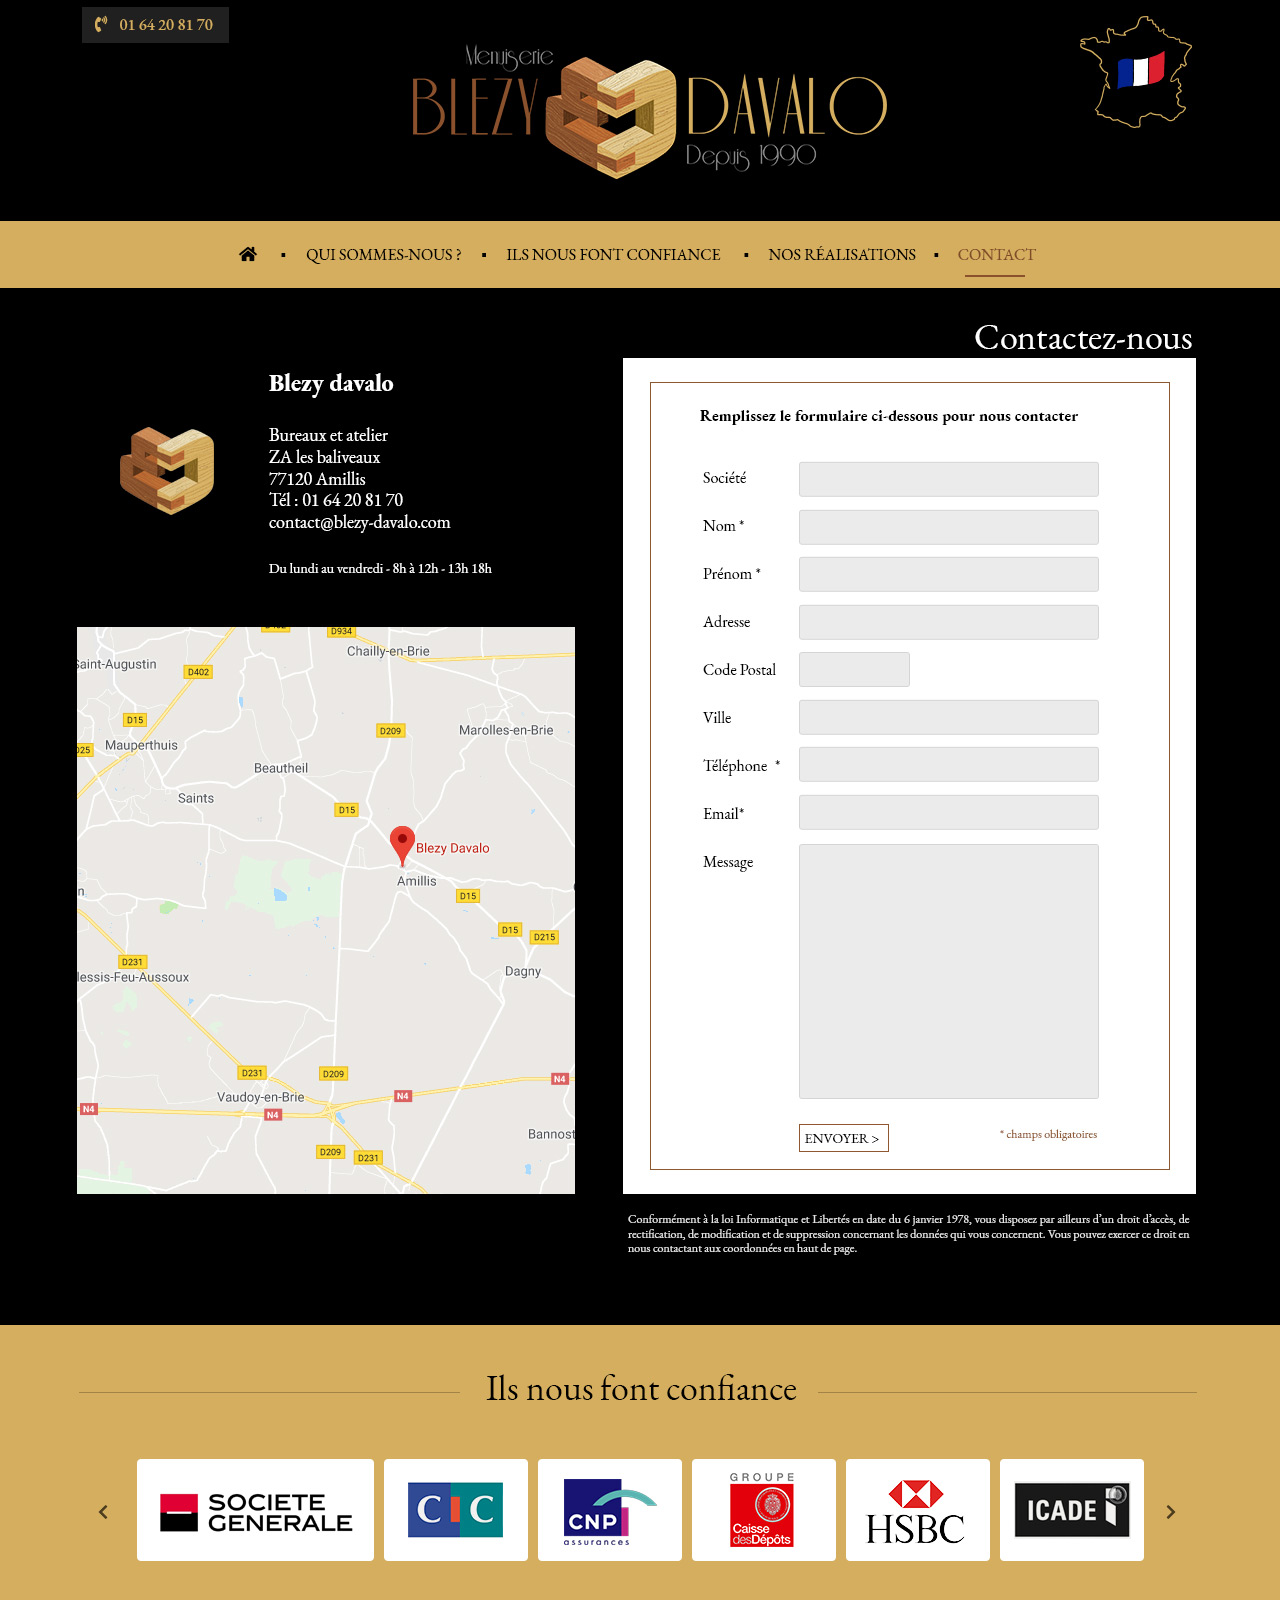
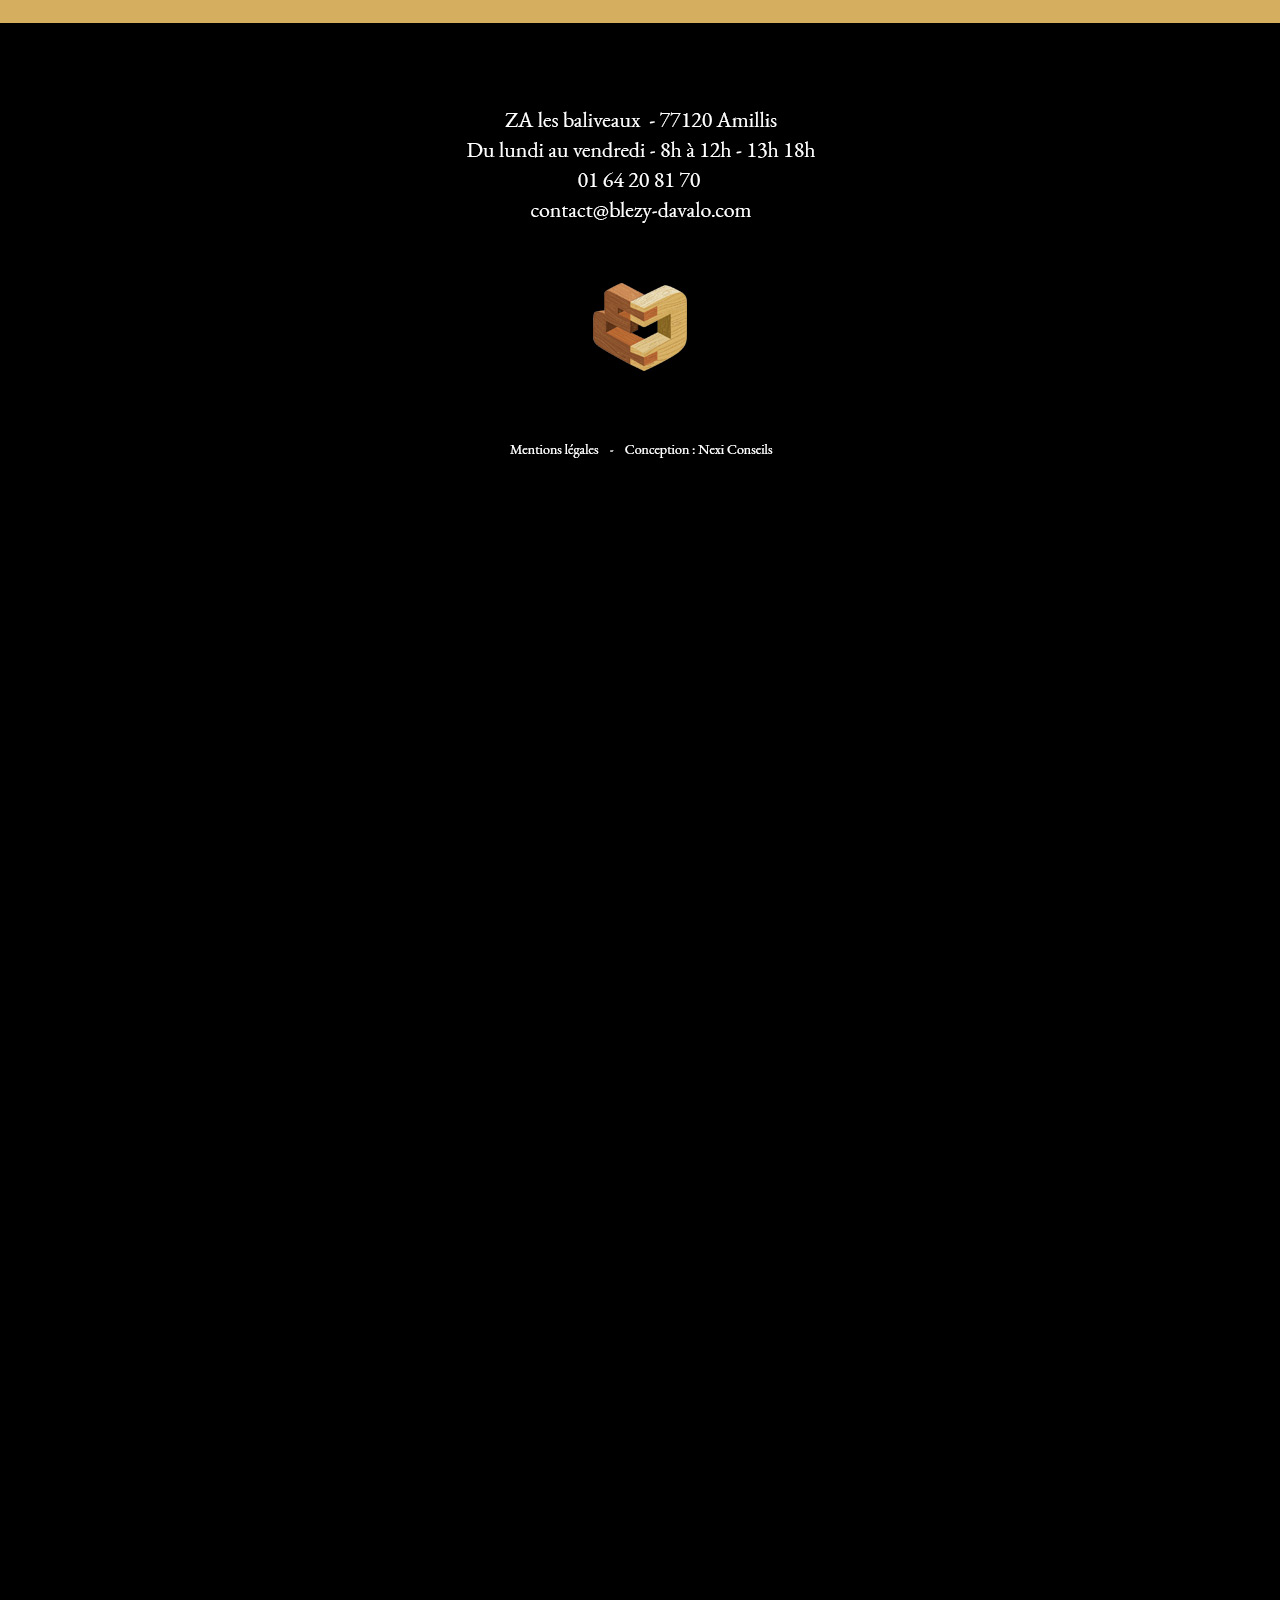
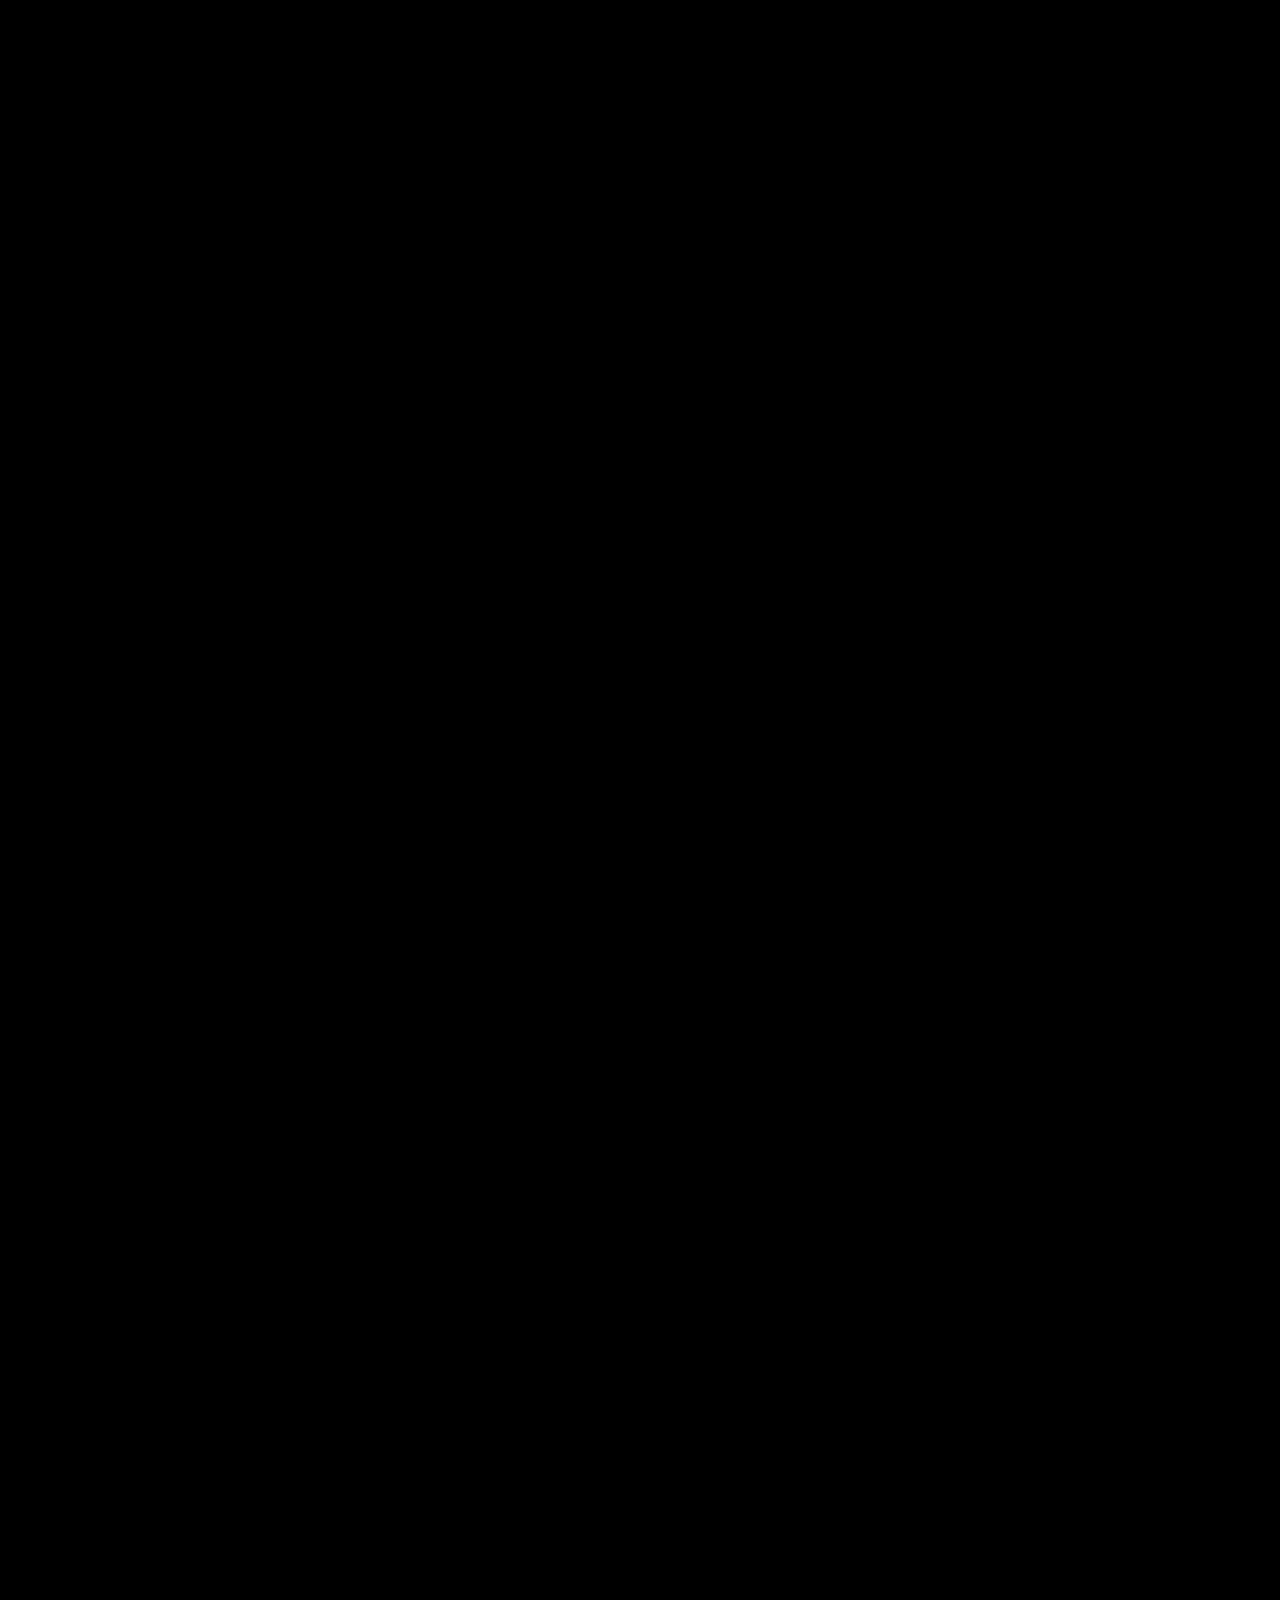
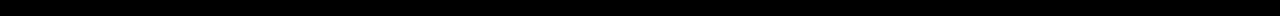
<file: maquette/contact.htm>
<!DOCTYPE html>
<html>
<head>
	<title></title>
</head>
<body style="background: url(maquette-contenu-contact-v1.jpg) no-repeat top center;">
<div style="height: 4800px;"></div>
</body>
</html>
</file>
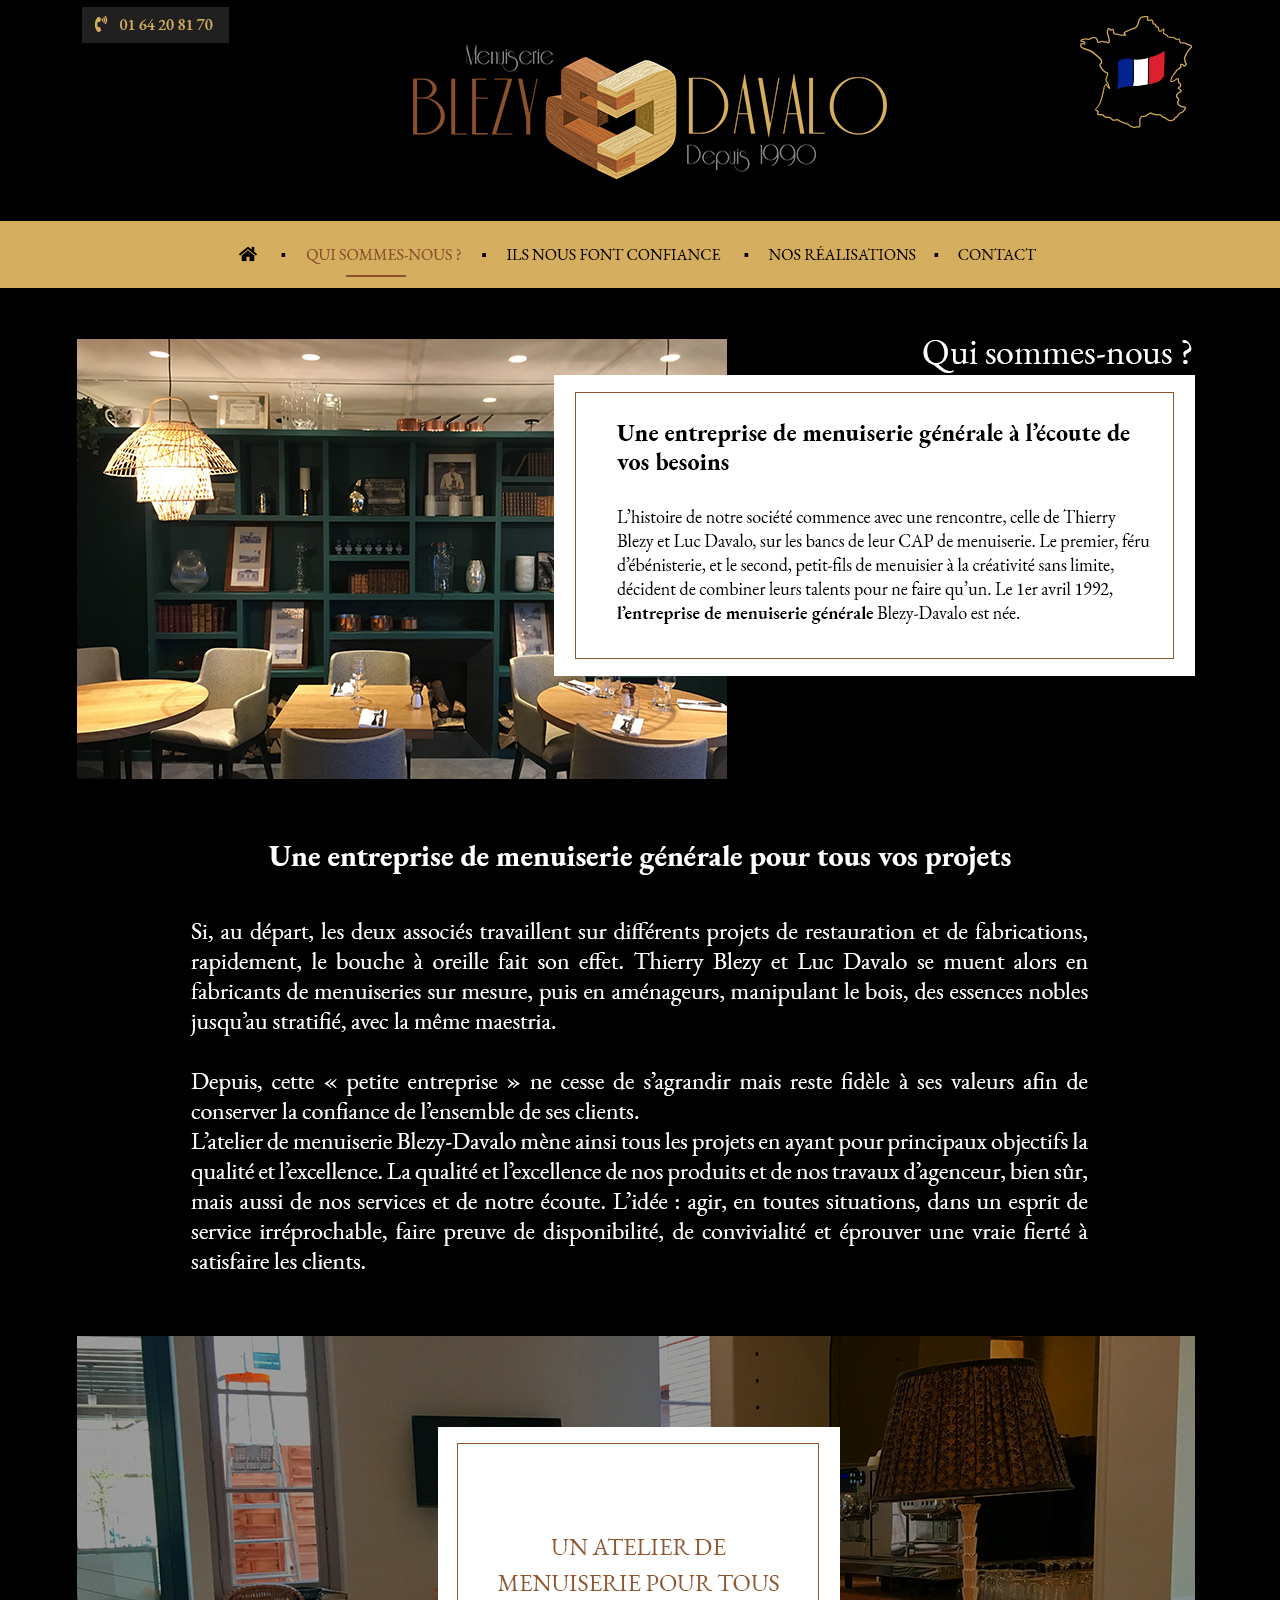
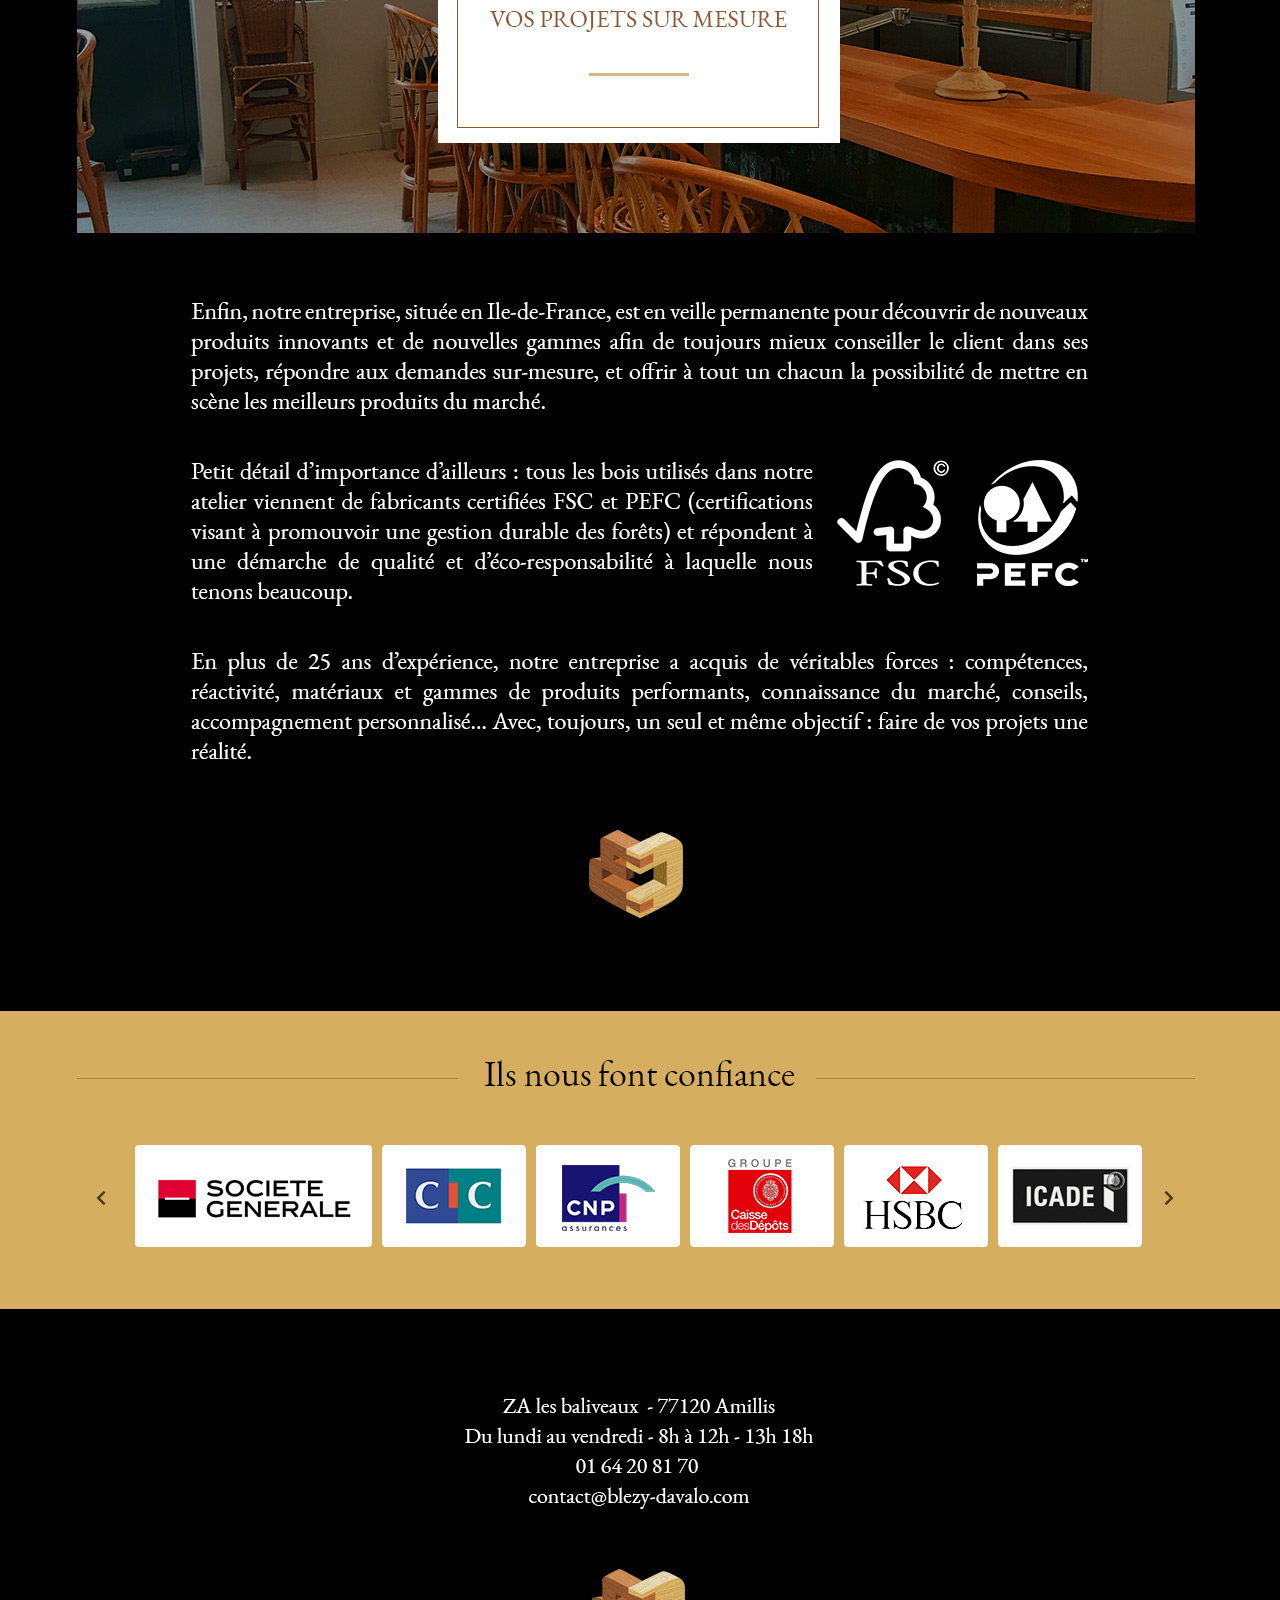
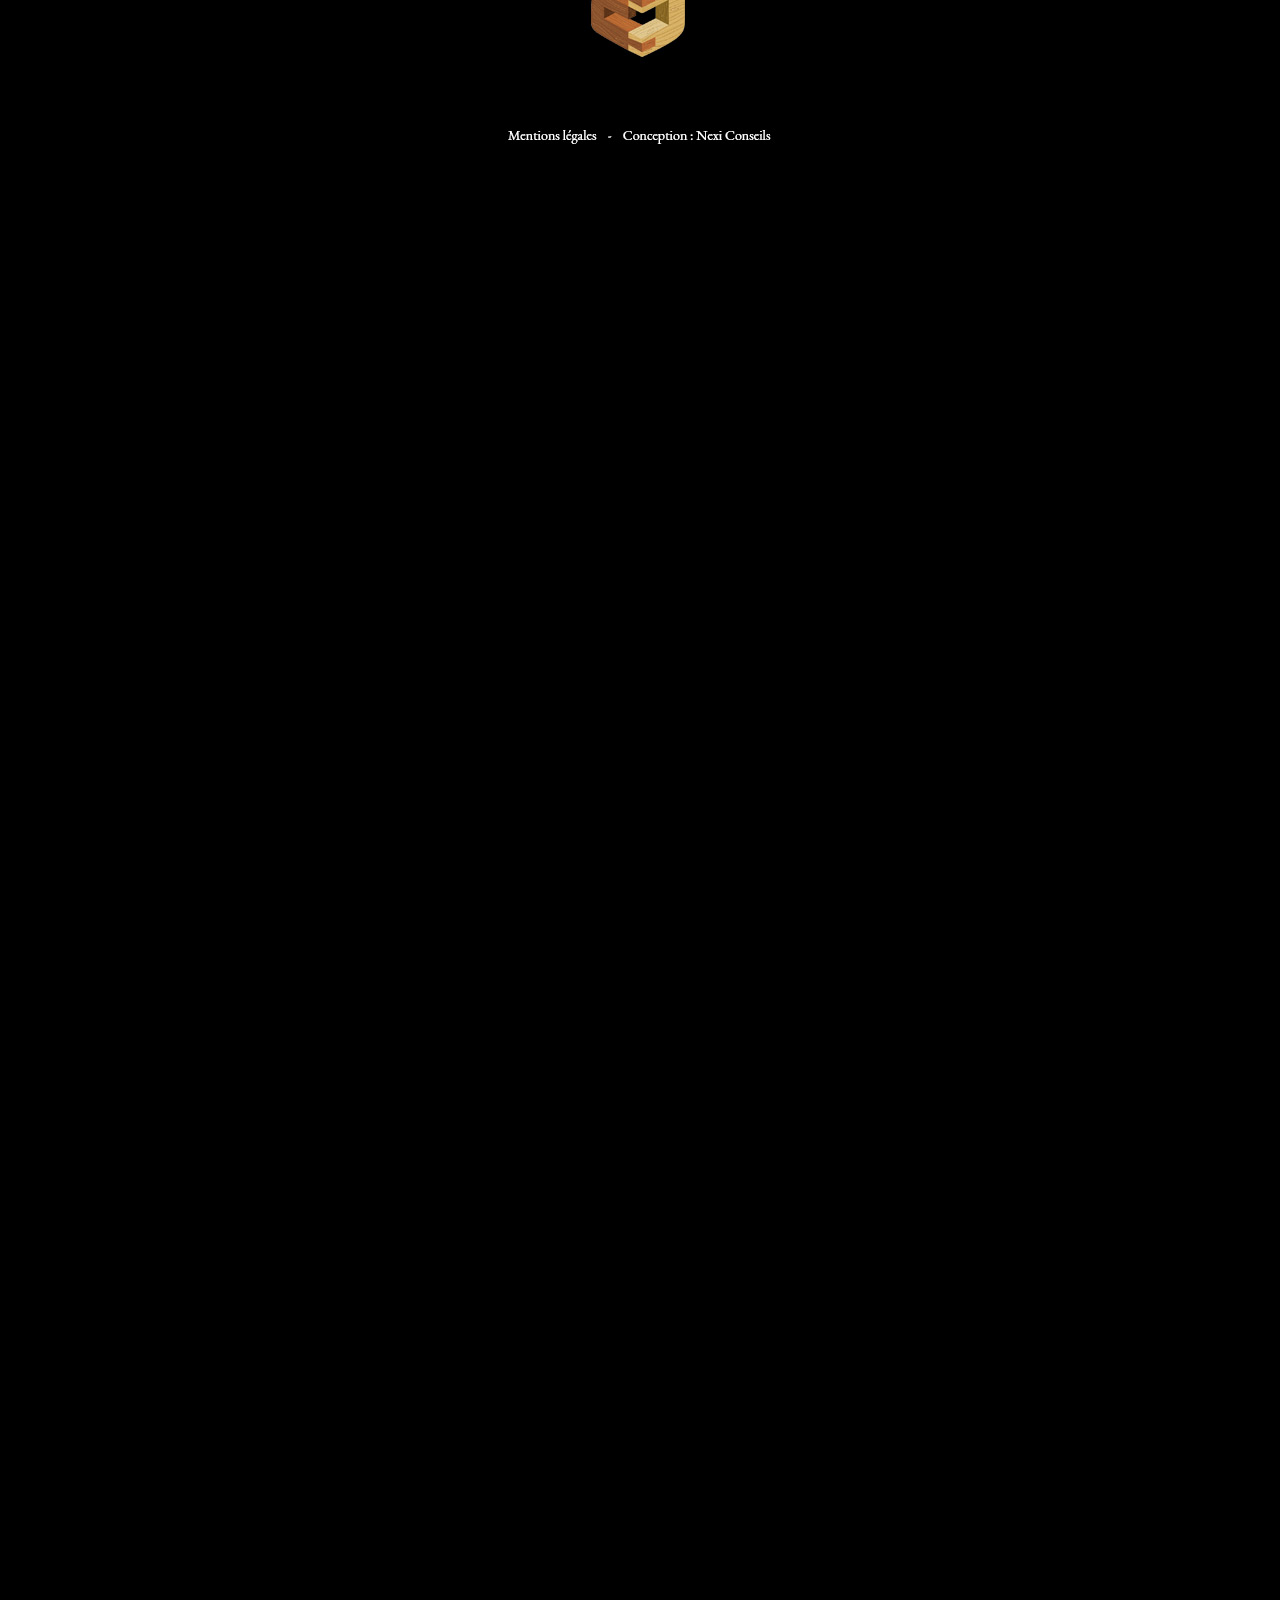
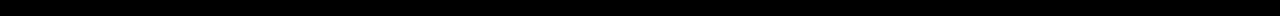
<file: maquette/qsn.htm>
<!DOCTYPE html>
<html>
<head>
	<title></title>
</head>
<body style="background: url(maquette-contenu-qsn-v1.jpg) no-repeat top center;">
<div style="height: 4800px;"></div>
</body>
</html>
</file>
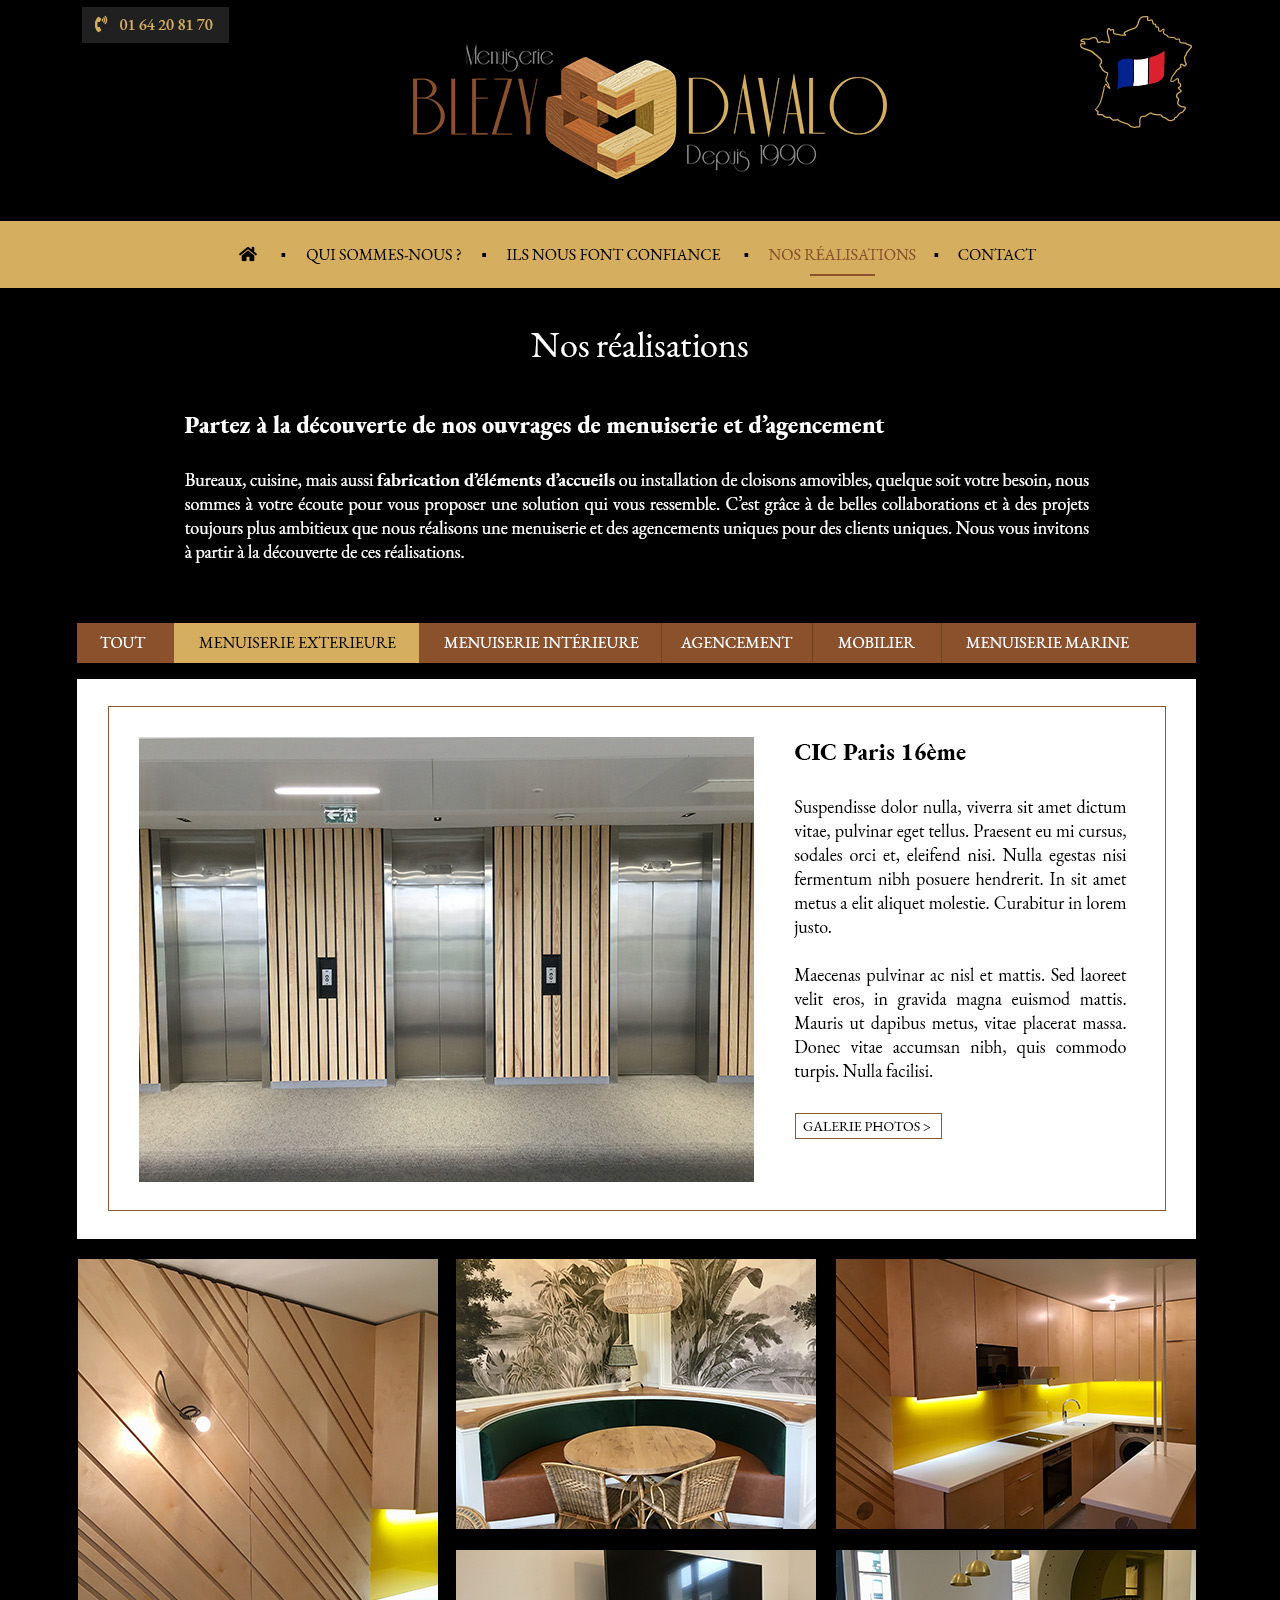
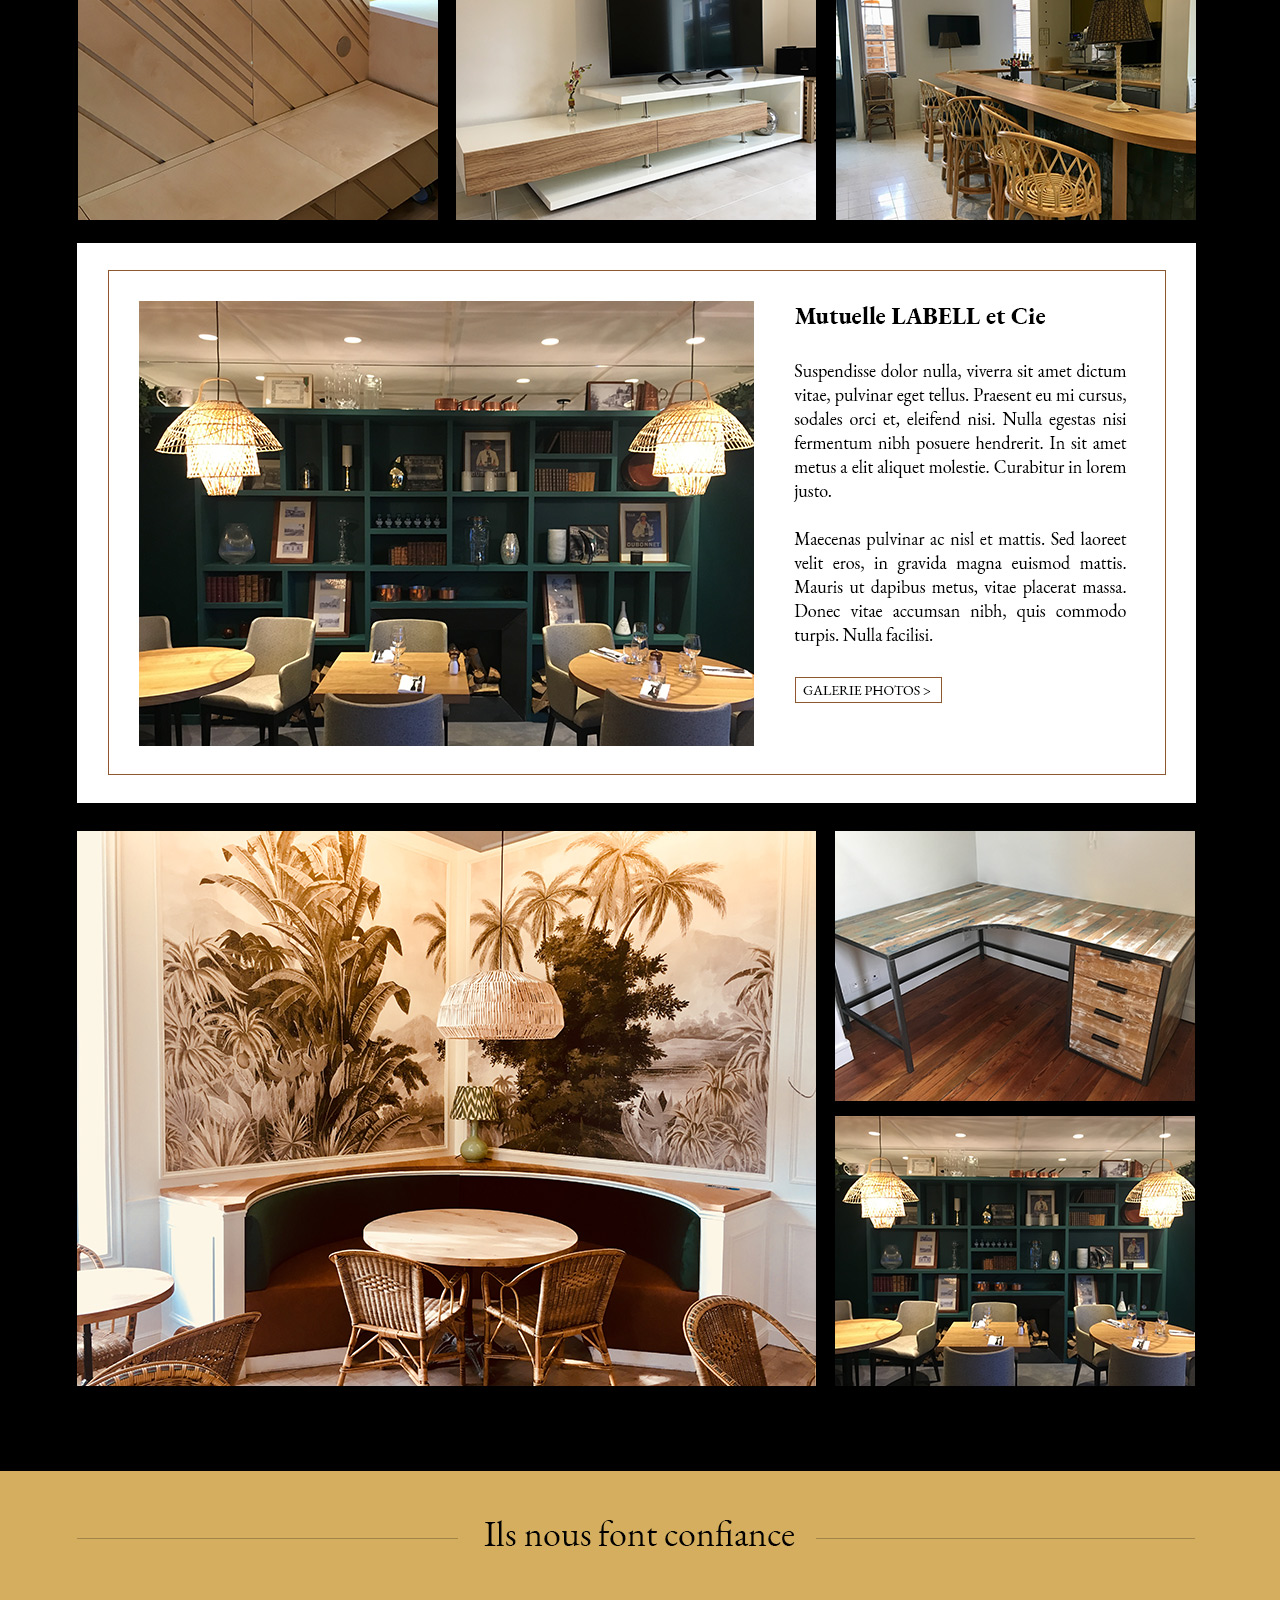
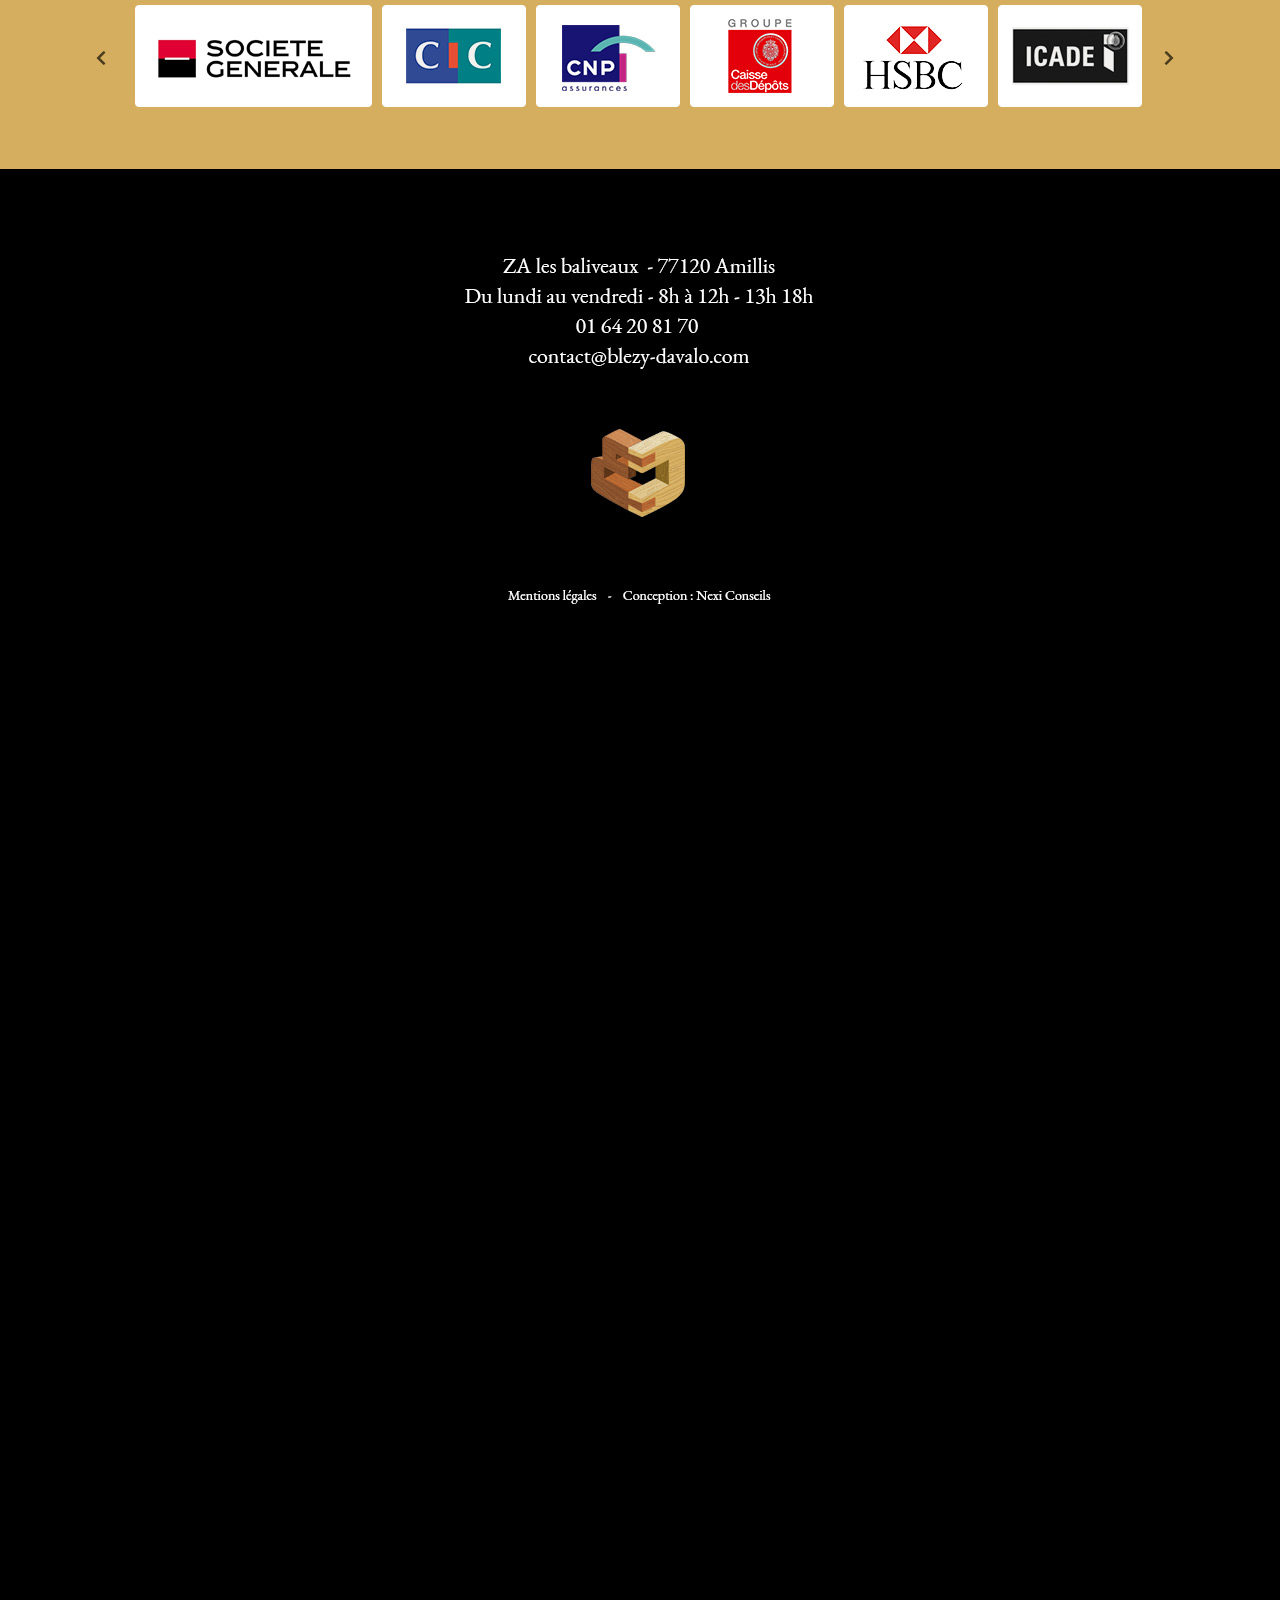
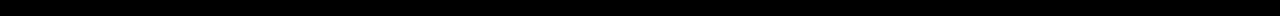
<file: maquette/realisations.htm>
<!DOCTYPE html>
<html>
<head>
	<title></title>
</head>
<body style="background: url(maquette-contenu-realisations-v2.jpg) no-repeat top center;">
<div style="height: 4800px;"></div>
</body>
</html>
</file>
